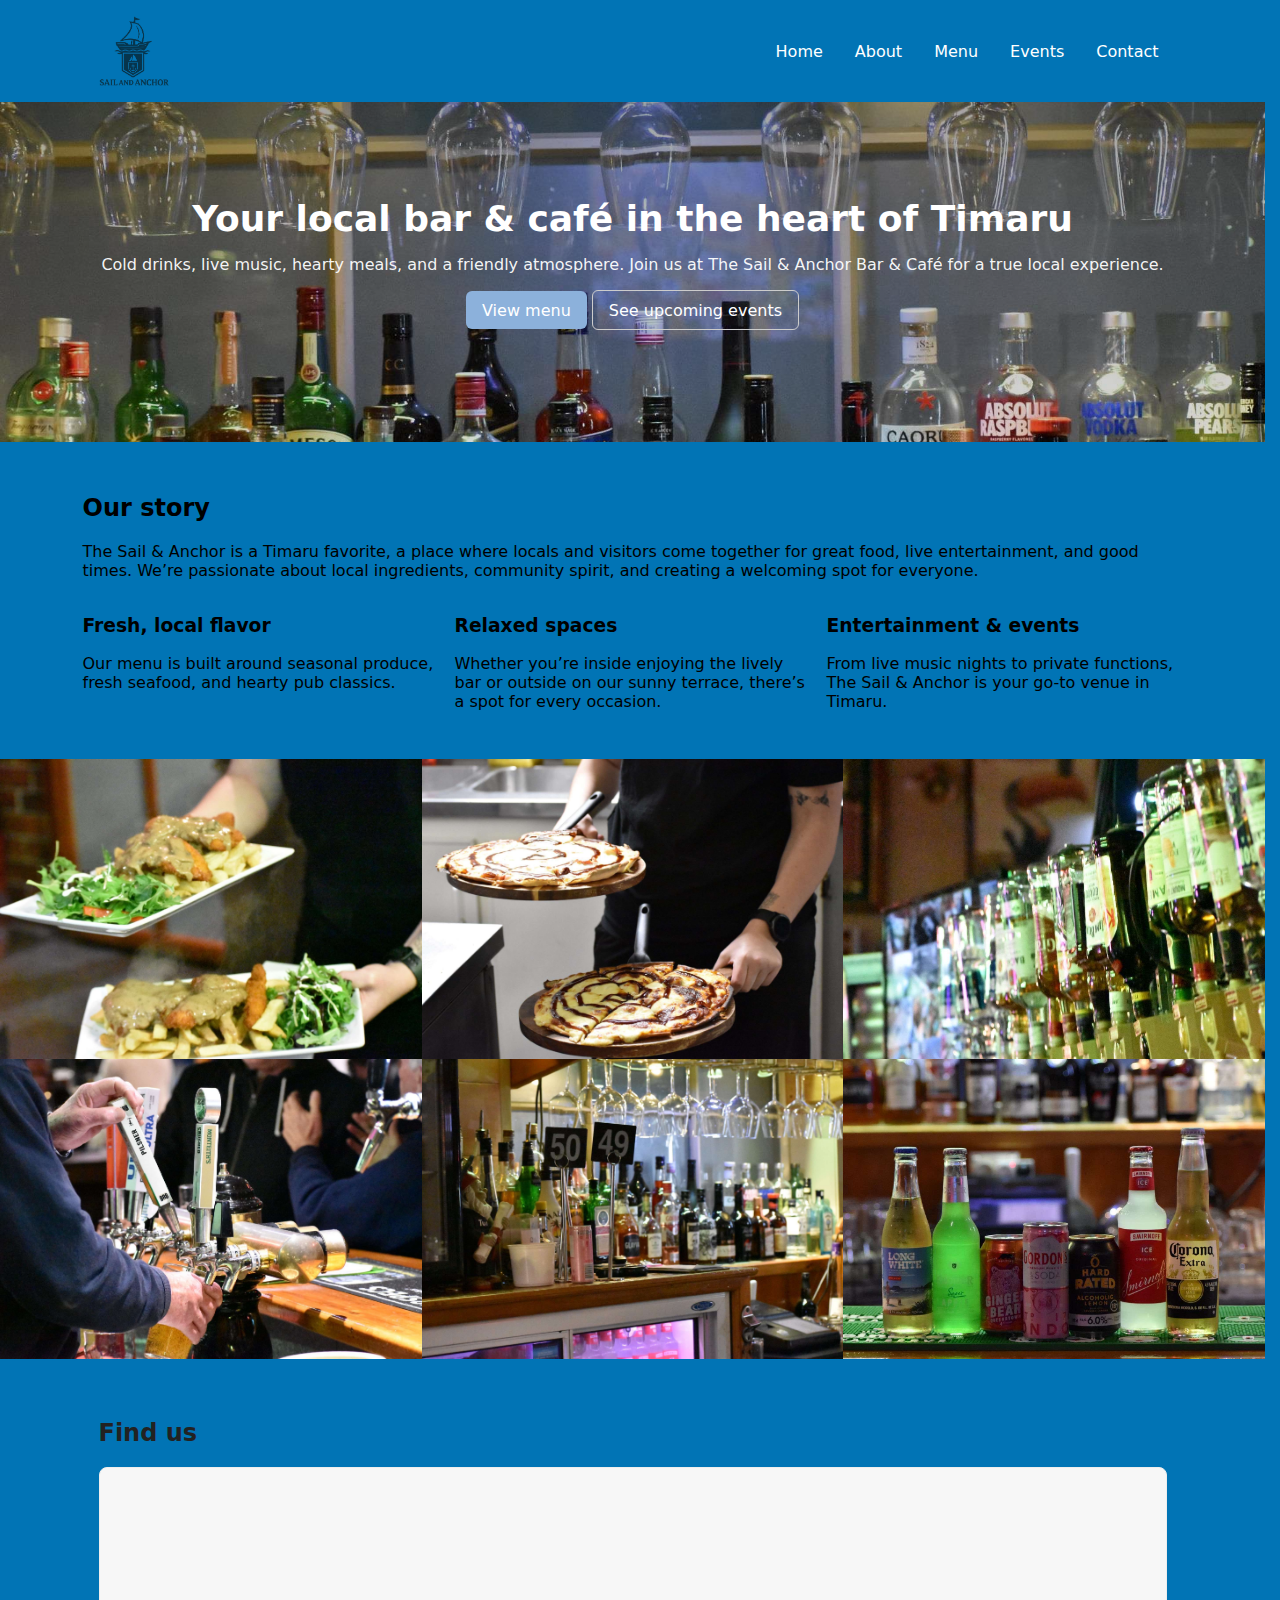
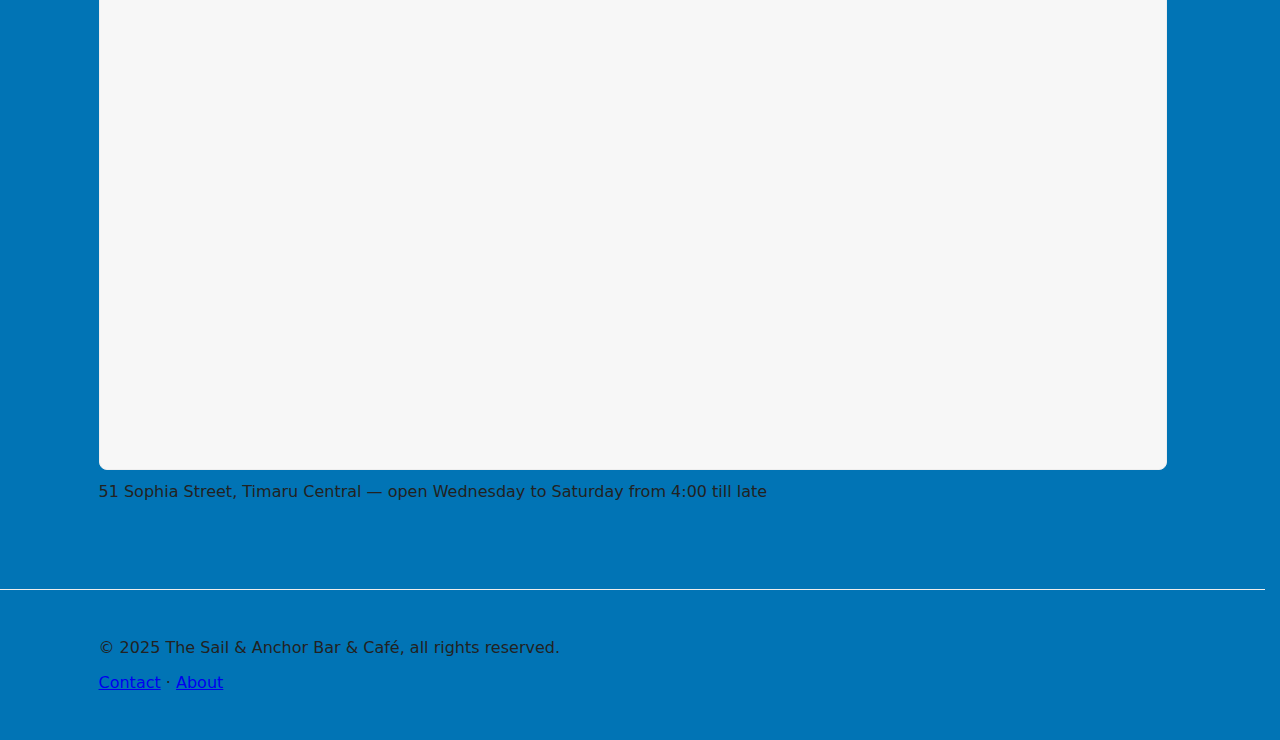
<file: index.html>
<!doctype html>
<html lang="en">
<head>
  <meta charset="utf-8">
  <meta name="viewport" content="width=device-width, initial-scale=1">
  <title>The Sail & Anchor — Home</title>
  <link rel="stylesheet" href="css/main.css">
  <link rel="icon" href="/img/Logo.png">
</head>
<dialog id="lightbox">
  <button id="lightboxClose" aria-label="Close">×</button>
  <img id="lightboxImg" alt="">
</dialog>
<body>
  <header class="site-header">
    <div class="container">
      <a class="brand" href="index.html">
        <img src="img/Logo.png" alt="The Sail & Anchor Logo" height="50">
      </a>
      <button class="menu-toggle" id="menuToggle" aria-label="Open menu" aria-controls="siteNav" aria-expanded="false">☰</button>
      <nav class="site-nav" id="siteNav" aria-label="Primary">
        <a href="/" aria-current="page">Home</a>
        <a href="/about/">About</a>
        <a href="/menu/">Menu</a>
        <a href="/events/">Events</a>
        <a href="/contact/">Contact</a>
      </nav>
    </div>
  </header>

  <main>
    <section class="hero">
      <div class="container">
        <h1>Your local bar & café in the heart of Timaru</h1>
        <p>Cold drinks, live music, hearty meals, and a friendly atmosphere. Join us at The Sail & Anchor Bar & Café for a true local experience.</p>
        <p>
          <a class="btn" href="/menu/">View menu</a>
          <a class="btn outline" href="/events/">See upcoming events</a>
        </p>
      </div>
    </section>

    <section class="container intro">
      <h2>Our story</h2>
      <p>The Sail & Anchor is a Timaru favorite, a place where locals and visitors come together for great food, live entertainment, and good times. We’re passionate about local ingredients, community spirit, and creating a welcoming spot for everyone.</p>

      <div class="grid">
        <article>
          <h3>Fresh, local flavor</h3>
          <p>Our menu is built around seasonal produce, fresh seafood, and hearty pub classics.</p>
        </article>
        <article>
          <h3>Relaxed spaces</h3>
          <p>Whether you’re inside enjoying the lively bar or outside on our sunny terrace, there’s a spot for every occasion.</p>
        </article>
        <article>
          <h3>Entertainment & events</h3>
          <p>From live music nights to private functions, The Sail & Anchor is your go-to venue in Timaru.</p>
        </article>
      </div>
    </section>

    <section class="gallery">
      <ul class="gallery-grid">
        <li><a href="img/IMG_6535.JPG"><img src="img/IMG_6535.JPG" alt="Bar interior" loading="lazy" width="480" height="360"></a></li>
        <li><a href="img/IMG_6538.JPG"><img src="img/IMG_6538.JPG" alt="Tap beers" loading="lazy" width="480" height="360"></a></li>
        <li><a href="img/IMG_6539.JPG"><img src="img/IMG_6539.JPG" alt="Live music" loading="lazy" width="480" height="360"></a></li>
        <li><a href="img/IMG_6540.JPG"><img src="img/IMG_6540.JPG" alt="Food service" loading="lazy" width="480" height="360"></a></li>
        <li><a href="img/IMG_6546.JPG"><img src="img/IMG_6546.JPG" alt="Outdoor seating" loading="lazy" width="480" height="360"></a></li>
        <li><a href="img/IMG_6558.JPG"><img src="img/IMG_6558.JPG" alt="Evening crowd" loading="lazy" width="480" height="360"></a></li>
      </ul>
    </section>

    <section class="map-section">
      <div class="container">
        <h2>Find us</h2>
        <div class="map-wrap">
          <iframe src="https://www.google.com/maps/embed?pb=!1m14!1m8!1m3!1d45613.19919579727!2d171.251188!3d-44.395715!3m2!1i1024!2i768!4f13.1!3m3!1m2!1s0x6d2cc1878324d345%3A0x9652d2dcd5e903f3!2sThe%20Sail%20%26%20Anchor%20Bar%20%26%20Cafe!5e0!3m2!1sen!2snz!4v1755318052785!5m2!1sen!2snz" width="600" height="450" style="border:0;" allowfullscreen="" loading="lazy" referrerpolicy="no-referrer-when-downgrade"></iframe>
        </div>
        <p style="margin-top:.75rem;">51 Sophia Street, Timaru Central — open Wednesday to Saturday from 4:00 till late</p>
      </div>
    </section>
  </main>

  <footer class="site-footer">
    <div class="container">
      <p>&copy; 2025 The Sail & Anchor Bar & Café, all rights reserved.</p>
      <p><a href="/contact/">Contact</a> · <a href="/about/">About</a></p>
    </div>
  </footer>

  <script src="/js/main.js" defer></script>
</body>
</html>
</file>
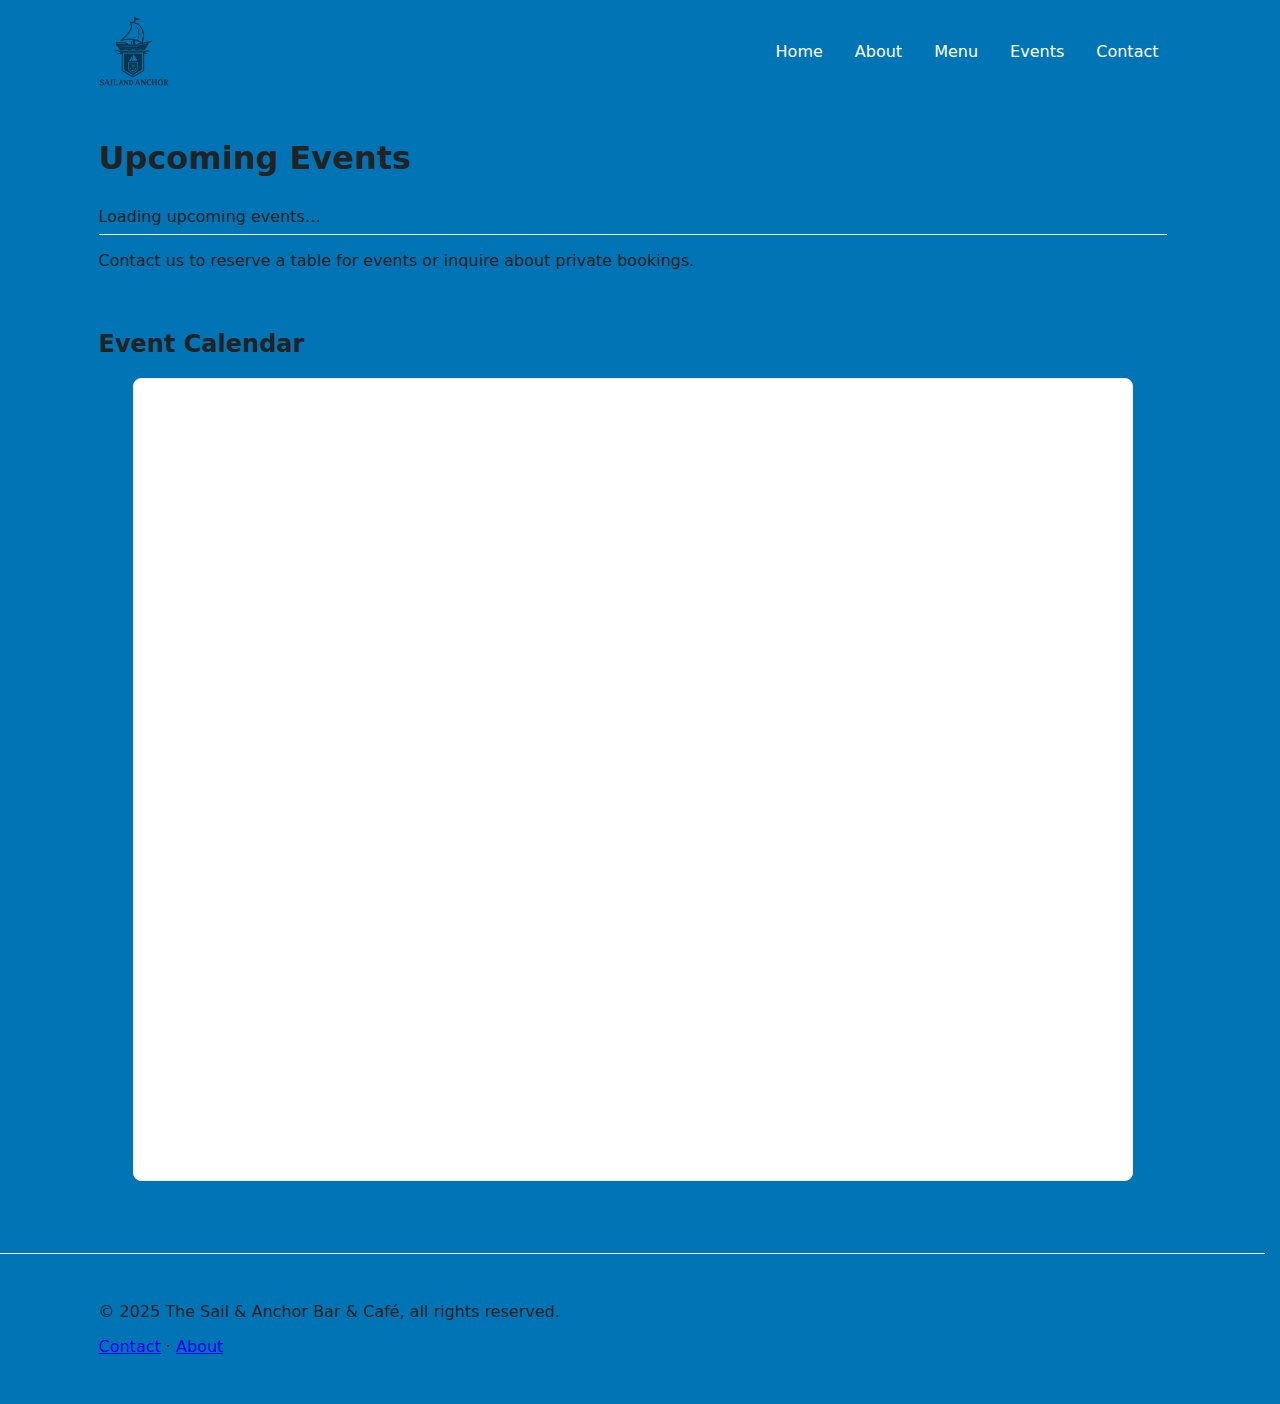
<file: events/index.html>
<!doctype html>
<html lang="en">
<head>
  <meta charset="utf-8">
  <meta name="viewport" content="width=device-width, initial-scale=1">

  <title>Events - Live Music and What’s On at The Sail & Anchor Timaru</title>
  <meta name="description" content="Upcoming events at The Sail & Anchor in Timaru. Live music, DJs, and special nights. Check dates and details.">
  <link rel="canonical" href="https://www.thesailandanchor.co.nz/events/">
  <meta name="robots" content="index, follow">

  <!-- Open Graph -->
  <meta property="og:type" content="website">
  <meta property="og:title" content="Events - Live Music and What’s On at The Sail & Anchor Timaru">
  <meta property="og:description" content="See upcoming gigs, DJs, and special nights at The Sail & Anchor.">
  <meta property="og:url" content="https://www.thesailandanchor.co.nz/events/">
  <meta property="og:image" content="https://www.thesailandanchor.co.nz/img/Logo.png">

  <!-- Twitter Card -->
  <meta name="twitter:card" content="summary_large_image">
  <meta name="twitter:title" content="Events - Live Music and What’s On at The Sail & Anchor Timaru">
  <meta name="twitter:description" content="See upcoming gigs, DJs, and special nights at The Sail & Anchor.">
  <meta name="twitter:image" content="https://www.thesailandanchor.co.nz/img/Logo.png">

  <link rel="icon" href="/img/Logo.png">
  <link rel="stylesheet" href="/css/main.css">

  <!-- Structured data -->
  <script type="application/ld+json">
  {
    "@context": "https://schema.org",
    "@type": "CollectionPage",
    "name": "Events at The Sail & Anchor",
    "url": "https://www.thesailandanchor.co.nz/events/"
  }
  </script>
</head>

<body>
  <header class="site-header">
    <div class="container">
      <a class="brand" href="/">
        <img src="/img/Logo.png" alt="The Sail & Anchor Logo" height="50">
      </a>
      <button class="menu-toggle" id="menuToggle" aria-label="Open menu">☰</button>
      <nav class="site-nav" id="siteNav" aria-label="Primary">
        <a href="/">Home</a>
        <a href="/about/">About</a>
        <a href="/menu/">Menu</a>
        <a href="/events/" aria-current="page">Events</a>
        <a href="/contact/">Contact</a>
      </nav>
    </div>
  </header>

  <main class="container">
    <h1>Upcoming Events</h1>
    <!-- upcoming events will be filled by JS when a Google Calendar API key is configured -->
    <ul class="events-list" id="upcomingEvents">
      <li>Loading upcoming events…</li>
    </ul>

    <p>Contact us to reserve a table for events or inquire about private bookings.</p>

    <section class="calendar-section">
      <h2>Event Calendar</h2>
      <div class="calendar-wrap">
        <iframe src="https://calendar.google.com/calendar/embed?src=960286c928cc783c318a1a0fedd0966b169deee8e58888833948307445080e8a%40group.calendar.google.com&ctz=Pacific%2FAuckland" style="border: 0" frameborder="0" scrolling="no" aria-label="Events calendar"></iframe>
      </div>
    </section>
  </main>

  <footer class="site-footer">
    <div class="container">
      <p>&copy; 2025 The Sail & Anchor Bar & Café, all rights reserved.</p>
      <p><a href="/contact/">Contact</a> · <a href="/about/">About</a></p>
    </div>
  </footer>

  <script src="/js/main.js" defer></script>
</body>
</html>
</file>
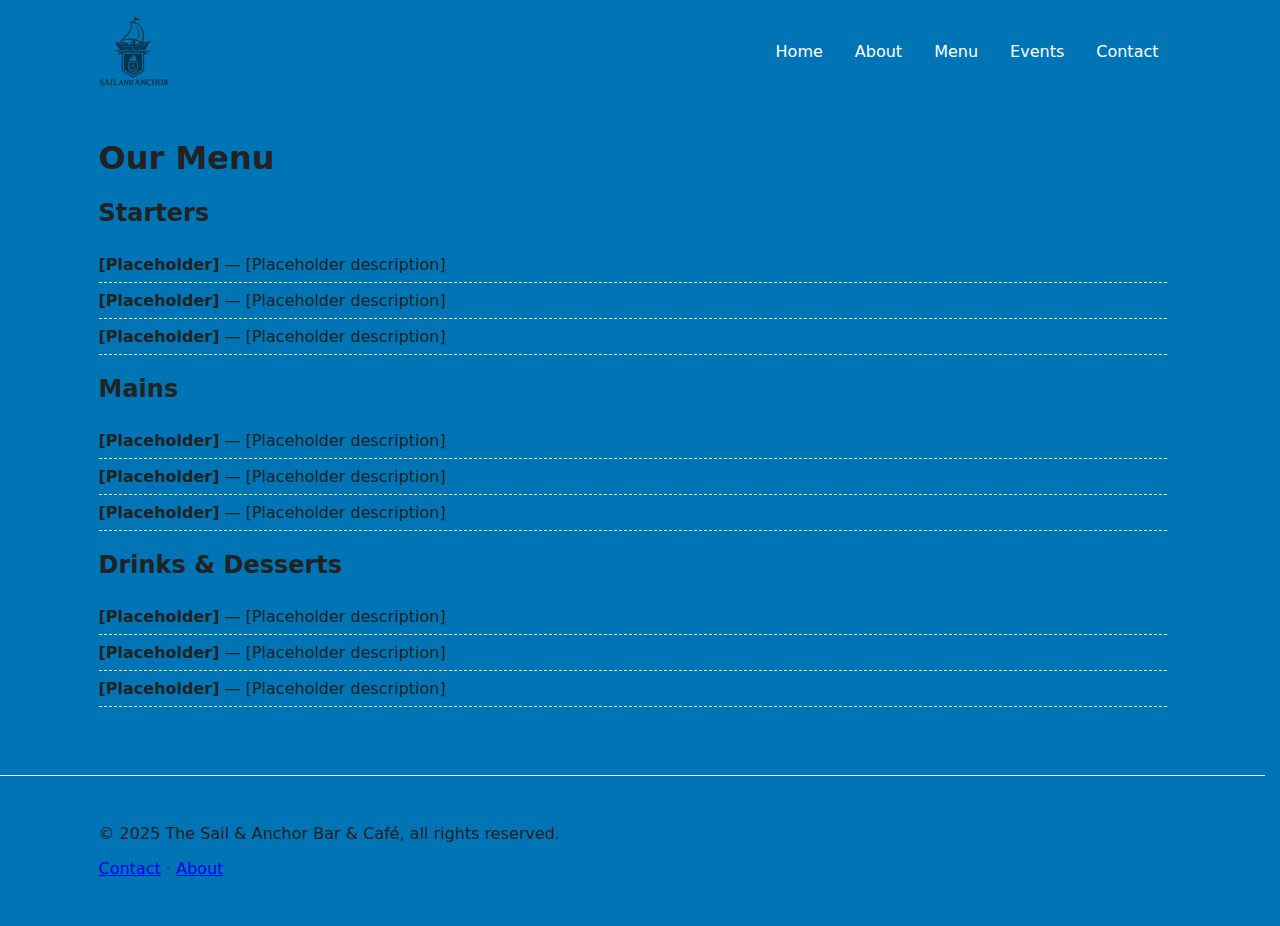
<file: menu/index.html>
<!doctype html>
<html lang="en">
<head>
  <meta charset="utf-8">
  <meta name="viewport" content="width=device-width, initial-scale=1">
  <title>The Sail — Menu</title>
  <link rel="stylesheet" href="/css/main.css">
  <link rel="icon" href="/img/Logo.png">
</head>
<body>
  <header class="site-header">
    <div class="container">
      <a class="brand" href="/">
        <img src="/img/Logo.png" alt="The Sail & Anchor Logo" height="50">
      </a>
      <button class="menu-toggle" id="menuToggle" aria-label="Open menu">☰</button>
      <nav class="site-nav" id="siteNav" aria-label="Primary">
        <a href="/">Home</a>
        <a href="/about/">About</a>
        <a href="/menu/" aria-current="page">Menu</a>
        <a href="/events/">Events</a>
        <a href="/contact/">Contact</a>
      </nav>
    </div>
  </header>

  <main class="container">
    <h1>Our Menu</h1>

    <section class="menu-section">
      <h2>Starters</h2>
      <ul class="menu-list">
        <li><strong>[Placeholder]</strong> — [Placeholder description]</li>
        <li><strong>[Placeholder]</strong> — [Placeholder description]</li>
        <li><strong>[Placeholder]</strong> — [Placeholder description]</li>
      </ul>
    </section>

    <section class="menu-section">
      <h2>Mains</h2>
      <ul class="menu-list">
        <li><strong>[Placeholder]</strong> — [Placeholder description]</li>
        <li><strong>[Placeholder]</strong> — [Placeholder description]</li>
        <li><strong>[Placeholder]</strong> — [Placeholder description]</li>
      </ul>
    </section>

    <section class="menu-section">
      <h2>Drinks & Desserts</h2>
      <ul class="menu-list">
        <li><strong>[Placeholder]</strong> — [Placeholder description]</li>
        <li><strong>[Placeholder]</strong> — [Placeholder description]</li>
        <li><strong>[Placeholder]</strong> — [Placeholder description]</li>
      </ul>
    </section>
  </main>

  <footer class="site-footer">
    <div class="container">
      <p>&copy; 2025 The Sail & Anchor Bar & Café, all rights reserved.</p>
      <p><a href="/contact/">Contact</a> · <a href="/about/">About</a></p>
    </div>
  </footer>

  <script src="/js/main.js" defer></script>
</body>
</html>
</file>
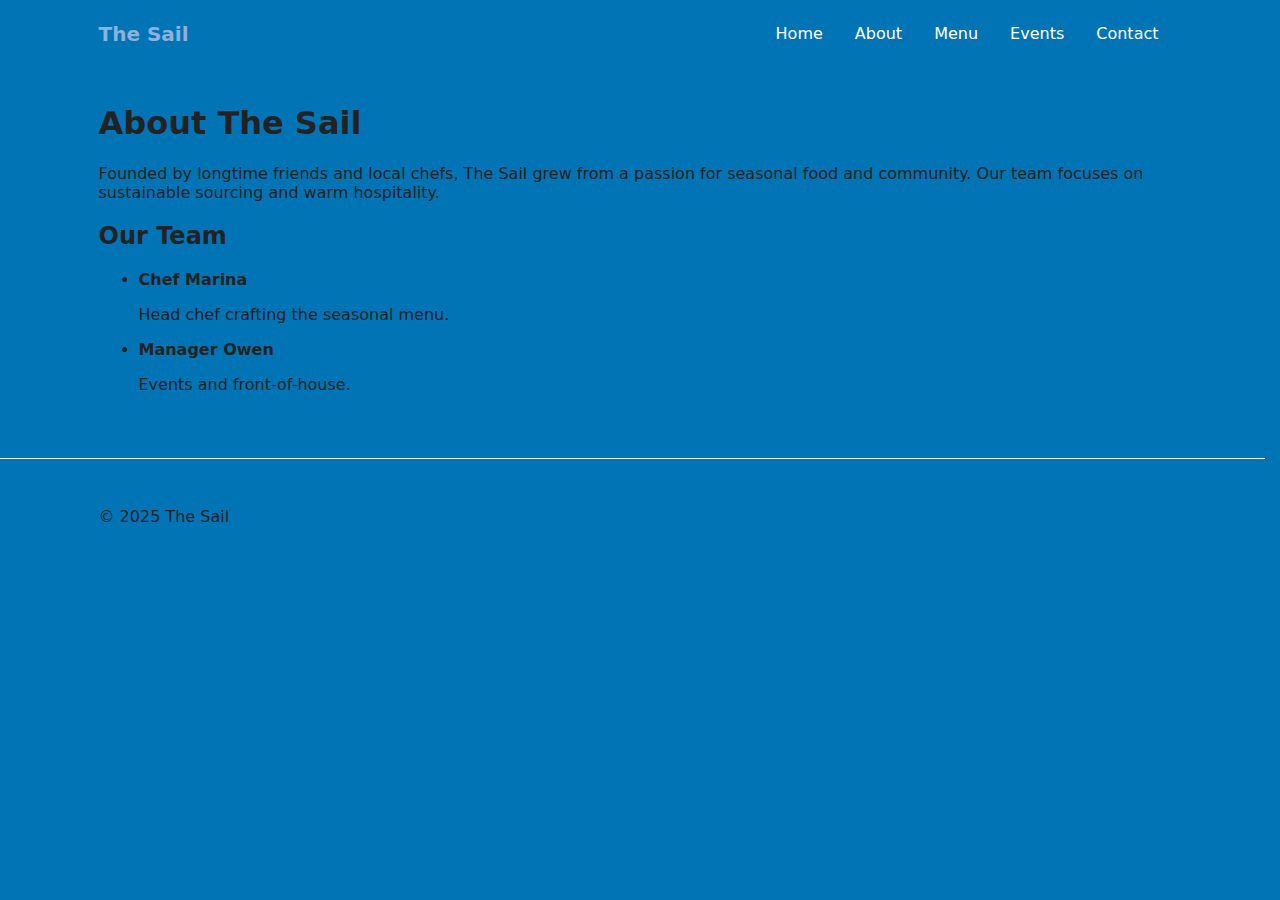
<file: about.html>
<!doctype html>
<html lang="en">
<head>
  <meta charset="utf-8">
  <meta name="viewport" content="width=device-width, initial-scale=1">
  <title>The Sail — About</title>
  <link rel="stylesheet" href="css/main.css">
</head>
<body>
  <header class="site-header">
    <div class="container">
      <a class="brand" href="index.html">The Sail</a>
      <button class="menu-toggle" id="menuToggle" aria-label="Open menu">☰</button>
      <nav class="site-nav" id="siteNav" aria-label="Primary">
        <a href="index.html" aria-current="page">Home</a>
        <a href="about.html">About</a>
        <a href="menu.html">Menu</a>
        <a href="events.html">Events</a>
        <a href="contact.html">Contact</a>
      </nav>
    </div>
  </header>

  <main class="container">
    <h1>About The Sail</h1>
    <p>Founded by longtime friends and local chefs, The Sail grew from a passion for seasonal food and community. Our team focuses on sustainable sourcing and warm hospitality.</p>

    <h2>Our Team</h2>
    <ul class="team">
      <li>
        <strong>Chef Marina</strong>
        <p>Head chef crafting the seasonal menu.</p>
      </li>
      <li>
        <strong>Manager Owen</strong>
        <p>Events and front-of-house.</p>
      </li>
    </ul>
  </main>

  <footer class="site-footer">
    <div class="container">
      <p>&copy; 2025 The Sail</p>
    </div>
  </footer>

  <script src="js/main.js" defer></script>
</body>
</html>
</file>
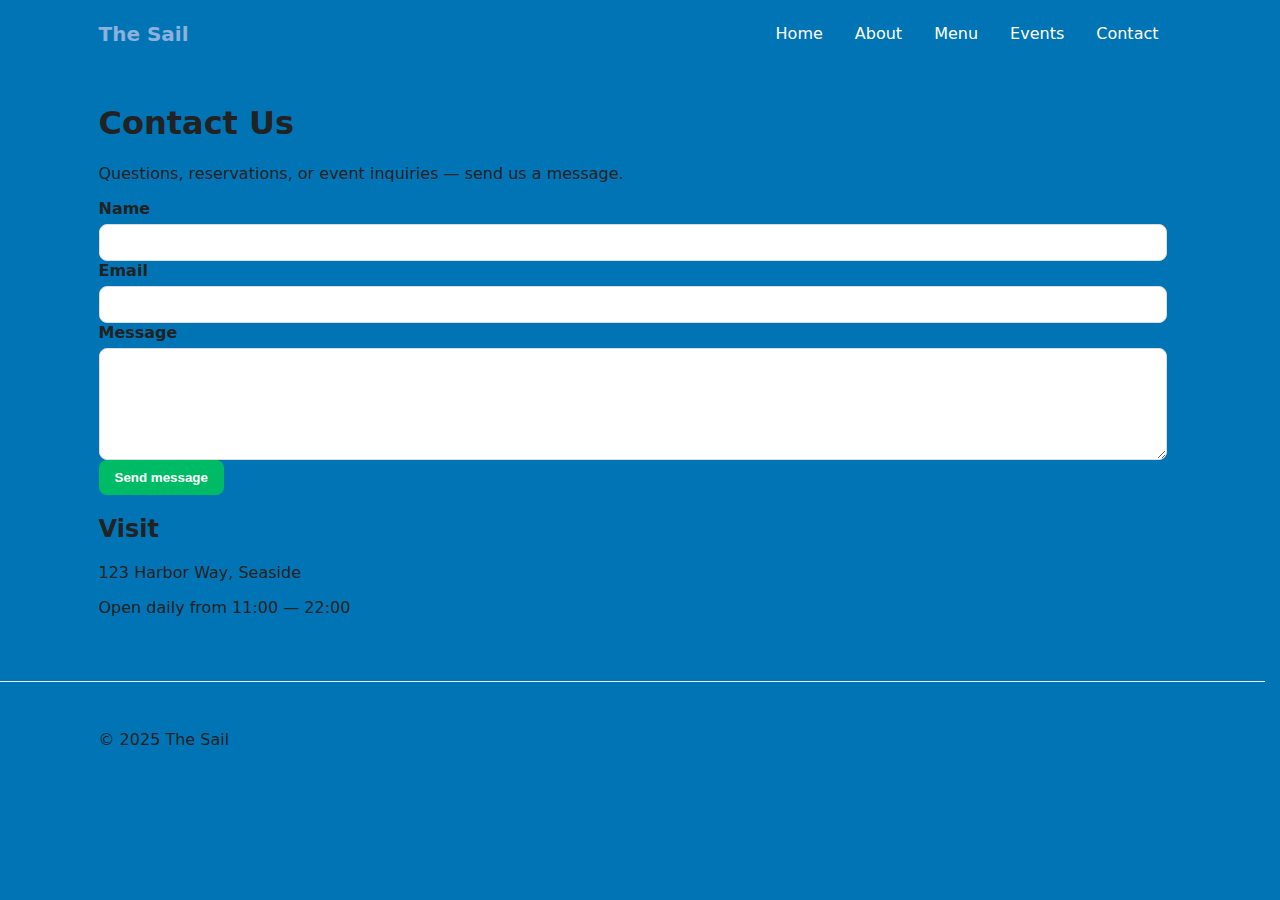
<file: contact.html>
<!doctype html>
<html lang="en">
<head>
  <meta charset="utf-8">
  <meta name="viewport" content="width=device-width, initial-scale=1">
  <title>The Sail — Contact</title>
  <link rel="stylesheet" href="css/main.css">
</head>
<body>
  <header class="site-header">
    <div class="container">
      <a class="brand" href="index.html">The Sail</a>
      <button class="menu-toggle" id="menuToggle" aria-label="Open menu">☰</button>
      <nav class="site-nav" id="siteNav" aria-label="Primary">
        <a href="index.html" aria-current="page">Home</a>
        <a href="about.html">About</a>
        <a href="menu.html">Menu</a>
        <a href="events.html">Events</a>
        <a href="contact.html">Contact</a>
      </nav>
    </div>
  </header>

  <main class="container">
    <h1>Contact Us</h1>
    <p>Questions, reservations, or event inquiries — send us a message.</p>

    <form id="contactForm" class="contact-form">
      <label>Name
        <input type="text" name="name" required>
      </label>
      <label>Email
        <input type="email" name="email" required>
      </label>
      <label>Message
        <textarea name="message" rows="6" required></textarea>
      </label>
      <button type="submit" class="btn">Send message</button>
    </form>

    <section class="contact-info">
      <h2>Visit</h2>
      <p>123 Harbor Way, Seaside</p>
      <p>Open daily from 11:00 — 22:00</p>
    </section>
  </main>

  <footer class="site-footer">
    <div class="container">
      <p>&copy; 2025 The Sail</p>
    </div>
  </footer>

  <script src="js/main.js" defer></script>
</body>
</html>
</file>
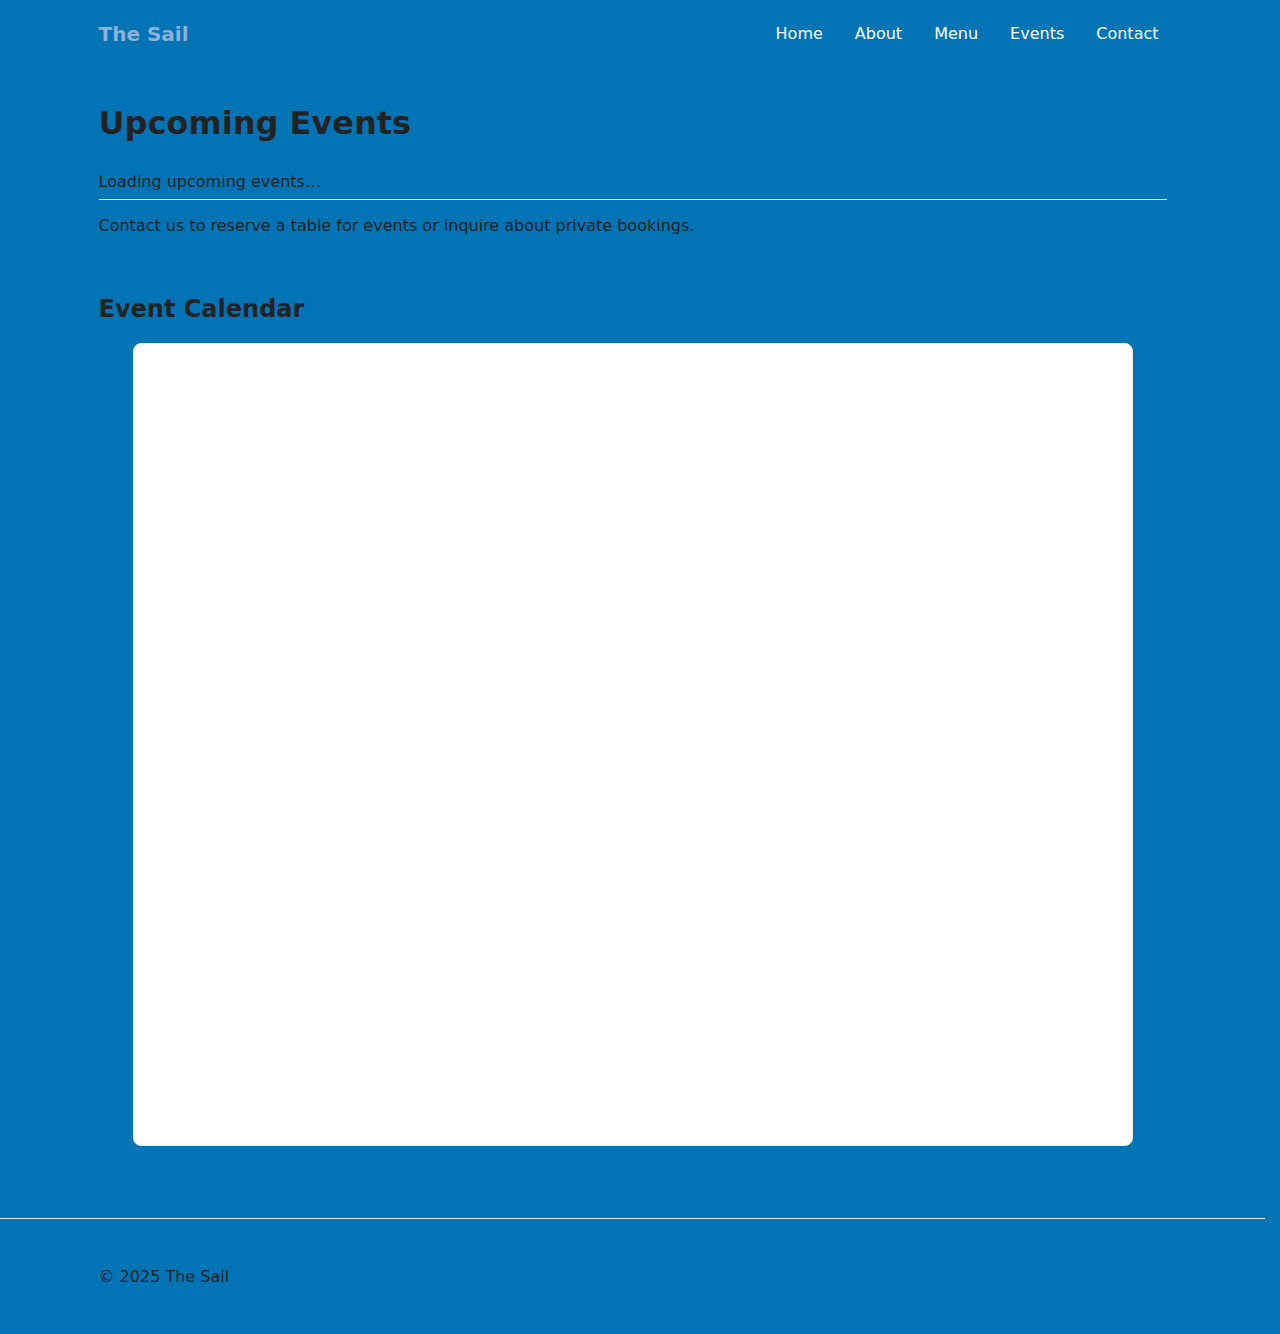
<file: events.html>
<!doctype html>
<html lang="en">
<head>
  <meta charset="utf-8">
  <meta name="viewport" content="width=device-width, initial-scale=1">
  <title>The Sail — Events</title>
  <link rel="stylesheet" href="css/main.css">
</head>
<body>
  <header class="site-header">
    <div class="container">
      <a class="brand" href="index.html">The Sail</a>
      <button class="menu-toggle" id="menuToggle" aria-label="Open menu">☰</button>
      <nav class="site-nav" id="siteNav" aria-label="Primary">
        <a href="index.html" aria-current="page">Home</a>
        <a href="about.html">About</a>
        <a href="menu.html">Menu</a>
        <a href="events.html">Events</a>
        <a href="contact.html">Contact</a>
      </nav>
    </div>
  </header>

  <main class="container">
    <h1>Upcoming Events</h1>
    <!-- upcoming events will be filled by JS when a Google Calendar API key is configured -->
    <ul class="events-list" id="upcomingEvents">
      <li>Loading upcoming events…</li>
    </ul>

    <p>Contact us to reserve a table for events or inquire about private bookings.</p>

    <section class="calendar-section">
      <h2>Event Calendar</h2>
      <div class="calendar-wrap">
        <iframe src="https://calendar.google.com/calendar/embed?src=960286c928cc783c318a1a0fedd0966b169deee8e58888833948307445080e8a%40group.calendar.google.com&ctz=Pacific%2FAuckland" style="border: 0" frameborder="0" scrolling="no" aria-label="Events calendar"></iframe>
      </div>
    </section>
  </main>

  <footer class="site-footer">
    <div class="container">
      <p>&copy; 2025 The Sail</p>
    </div>
  </footer>

  <script src="js/main.js" defer></script>
</body>
</html>
</file>
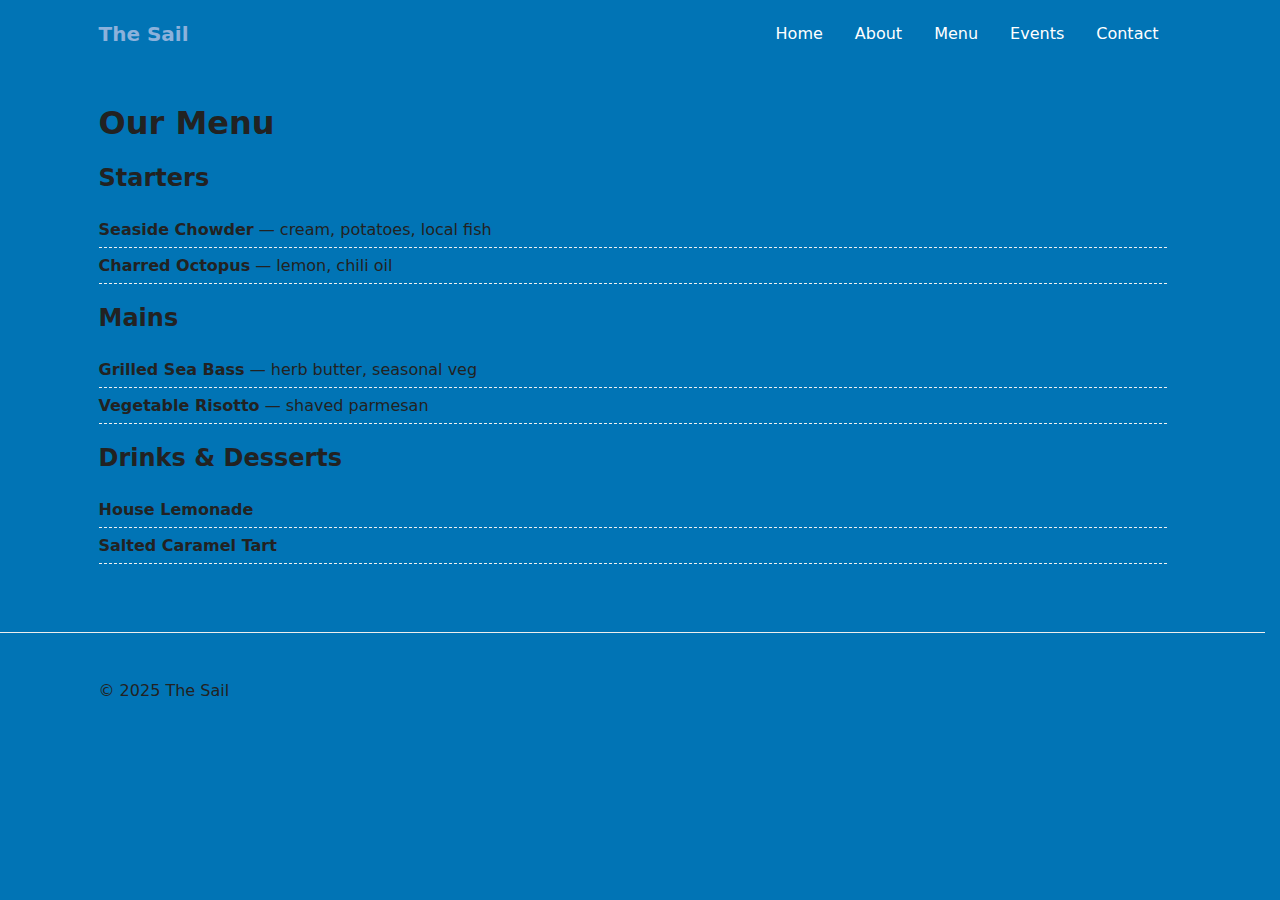
<file: menu.html>
<!doctype html>
<html lang="en">
<head>
  <meta charset="utf-8">
  <meta name="viewport" content="width=device-width, initial-scale=1">
  <title>The Sail — Menu</title>
  <link rel="stylesheet" href="css/main.css">
</head>
<body>
  <header class="site-header">
    <div class="container">
      <a class="brand" href="index.html">The Sail</a>
      <button class="menu-toggle" id="menuToggle" aria-label="Open menu">☰</button>
      <nav class="site-nav" id="siteNav" aria-label="Primary">
        <a href="index.html" aria-current="page">Home</a>
        <a href="about.html">About</a>
        <a href="menu.html">Menu</a>
        <a href="events.html">Events</a>
        <a href="contact.html">Contact</a>
      </nav>
    </div>
  </header>

  <main class="container">
    <h1>Our Menu</h1>

    <section class="menu-section">
      <h2>Starters</h2>
      <ul class="menu-list">
        <li><strong>Seaside Chowder</strong> — cream, potatoes, local fish</li>
        <li><strong>Charred Octopus</strong> — lemon, chili oil</li>
      </ul>
    </section>

    <section class="menu-section">
      <h2>Mains</h2>
      <ul class="menu-list">
        <li><strong>Grilled Sea Bass</strong> — herb butter, seasonal veg</li>
        <li><strong>Vegetable Risotto</strong> — shaved parmesan</li>
      </ul>
    </section>

    <section class="menu-section">
      <h2>Drinks & Desserts</h2>
      <ul class="menu-list">
        <li><strong>House Lemonade</strong></li>
        <li><strong>Salted Caramel Tart</strong></li>
      </ul>
    </section>
  </main>

  <footer class="site-footer">
    <div class="container">
      <p>&copy; 2025 The Sail</p>
    </div>
  </footer>

  <script src="js/main.js" defer></script>
</body>
</html>
</file>
<file: css/main.css>
/* 
=========================================
Main CSS for The Sail
========================================= 
*/

/* Theme variables */


:root {
  --brand: rgb(140, 177, 219);
  --bg: #0174b5;
  --muted: #666;
  --container: 1100px;
}

/* Base and layout stability */
* { box-sizing: border-box; }
html, body { height: 100%; margin: 0; }
html { scrollbar-gutter: stable; }       /* prevents side-to-side shift when scrollbar appears */
/* Fallback if you want, comment out the line above and use this instead:
   html { overflow-y: scroll; } */

body {
  font-family: Inter, system-ui, -apple-system, "Segoe UI", Roboto, "Helvetica Neue", Arial;
  color: #222;
  background: var(--bg);
}

/* Links */
.brand img {
  display: block;
  height: 70px; /* match your chosen size */
}

/* Container */
.container {
  max-width: var(--container);
  margin: 0 auto;
  padding: 1rem;
}

/* Header and nav */
.site-header {
  position: relative;
  z-index: 1000;
}

.site-header .container {
  display: flex;
  align-items: center;
  justify-content: space-between; /* keeps brand left, nav right on every page */
  gap: 1rem;
}

.brand {
  font-weight: 700;
  color: var(--brand);
  text-decoration: none;
  font-size: 1.25rem;
}

.site-nav {
  margin-left: auto;
  display: flex;
  gap: 1rem;
}

.site-nav a {
  text-decoration: none;
  color: white;
  padding: .5rem;
}

/* Menu toggle, hidden on desktop */
.menu-toggle {
  display: none;
  background: none;
  border: 0;
  font-size: 1.25rem;
  cursor: pointer;
}

.site-nav.show { z-index: 1050; }

/* Hero */
.hero {
  position: relative;
  display: flex;
  align-items: center;
  padding: 5rem 0;
  text-align: center;
  color: #fff;
  background-image: url("../img/Background_image.JPG");
  background-size: cover;
  background-position: center center;
  background-repeat: no-repeat;
}

.hero::before {
  content: "";
  position: absolute;
  inset: 0;
  background: linear-gradient(rgba(0,0,0,0.35), rgba(0,0,0,0.15));
  z-index: 1;
}

.hero .container { position: relative; z-index: 2; }
.hero h1 { margin: 0; font-size: 2.25rem; }
.hero p { color: rgba(255,255,255,0.95); }

.two-column {
  display: grid;
  grid-template-columns: 1fr 1fr;
  gap: 2rem;
  margin-top: 2rem;
}

.two-column h2 {
  margin-top: 0;
}
.intro h2{
  color: black;
}

.intro p{
  color: black;
}

/* Responsive stack on small screens */
@media (max-width: 768px) {
  .two-column {
    grid-template-columns: 1fr;
  }
}


/* Buttons */
.btn {
  display: inline-block;
  background: var(--brand);
  color: rgb(255, 255, 255);
  border: 0;
  padding: .6rem 1rem;
  border-radius: 6px;
  text-decoration: none;
}

.btn.outline {
  background: transparent;
  border: 1px solid #ccc;
}

/* Sections */
.intro { 
  padding: 2rem 0; 
  color: white;
}

.grid {
  display: grid;
  grid-template-columns: repeat(auto-fit, minmax(220px, 1fr));
  gap: 1rem;
  color: black;
}

.site-footer {
  padding: 1rem 0;
  border-top: 1px solid #eee;
  margin-top: 2rem;
}

/* Menu page */
.menu-section { margin: 1.25rem 0; }

.menu-list {
  list-style: none;
  padding: 0;
  margin: 0;
}

.menu-list li {
  padding: .5rem 0;
  border-bottom: 1px dashed #f0f0f0;
}

/* Contact page */
.contact-form form { max-width: 520px; display: grid; gap: 12px }
.contact-form label { display: grid; gap: 6px; font-weight: 600 }
.contact-form input, .contact-form textarea {
  width: 100%; padding: 10px; border: 1px solid #ddd; border-radius: 8px
}
.contact-form button {
  padding: 10px 16px; border: 0; border-radius: 8px; background:#0b6; color:#fff; font-weight:700; cursor:pointer
}
.contact-form #status { margin-top: 6px; min-height: 1.2em }
.hp { position: absolute; left: -5000px; visibility: hidden }


/* Events page */
.events-list { list-style: none; padding: 0; }
.events-list li { padding: .5rem 0; border-bottom: 1px solid #f3f3f3; }

/* Map embed */
.map-section { padding: 1.5rem 0; }

.map-wrap {
  position: relative;
  width: 100%;
  height: 0;
  padding-bottom: 56.25%;           /* 16:9 */
  border: 1px solid #eee;
  border-radius: 8px;
  overflow: hidden;
  background: #f7f7f7;
}

.map-wrap iframe {
  position: absolute;
  top: 0; left: 0;
  width: 100%; height: 100%;
  border: 0;
  display: block;
}

/* Calendar embed */
.calendar-section { padding: 1.5rem 0; }

.calendar-wrap {
  position: relative;
  width: 100%;
  height: 0;
  padding-bottom: 75%;               /* taller for calendar view */
  max-width: 1000px;
  margin: 0 auto;
  border: 1px solid #eee;
  border-radius: 8px;
  overflow: hidden;
  background: #fff;
}

.calendar-wrap iframe {
  position: absolute;
  top: 0; left: 0;
  width: 100%; height: 100%;
  border: 0;
  display: block;
}

/* Gallery */
/* Full-width Gallery */
.gallery {
  margin: 0;
  padding: 0;
}

/* Keep this part */
.gallery-grid {
  list-style: none;
  margin: 0;
  padding: 0;
  display: grid;
  grid-template-columns: repeat(3, 1fr); /* 2 across */
  gap: 0; /* no gaps between images */
}
.gallery-grid li { overflow: hidden; }
.gallery-grid img {
  width: 100%;
  height: 300px;
  object-fit: cover;
  display: block;
}

/* Lightbox */
#lightbox {
  border: none;
  padding: 0;
  width: min(92vw, 1000px);
  background: transparent;
}
#lightbox::backdrop { background: rgba(0,0,0,.7); }
#lightbox img {
  width: 100%;
  height: auto;
  display: block;
  border-radius: 10px;
}
#lightboxClose {
  position: absolute;
  right: 8px;
  top: 8px;
  z-index: 2;
  border: 0;
  background: rgba(255,255,255,.9);
  font-size: 1.25rem;
  line-height: 1;
  width: 32px;
  height: 32px;
  border-radius: 50%;
  cursor: pointer;
}


/* Mobile nav polish */
@media (max-width: 768px) {
  /* Menu panel */
  .site-nav {
    position: absolute;
    right: 1rem;
    top: 60px;
    background: #ffffff;
    flex-direction: column;
    padding: .75rem;
    border: 1px solid #eaeaea;
    border-radius: 10px;
    box-shadow: 0 12px 30px rgba(0,0,0,.12), 0 2px 8px rgba(0,0,0,.08);

    opacity: 0;
    transform: translateY(-10px);
    pointer-events: none;
    display: flex;
    gap: .25rem;
    transition: opacity .25s ease, transform .25s ease;
  }
  .site-nav.show {
    opacity: 1;
    transform: translateY(0);
    pointer-events: auto;
  }

  /* Links, bigger tap targets */
  .site-nav a {
    color: #0f172a;
    padding: .8rem 1rem;
    border-radius: 8px;
    text-decoration: none;
    line-height: 1.2;
  }
  .site-nav a:hover,
  .site-nav a:focus {
    background: #f6f8fb;
    outline: none;
  }
  .site-nav a + a {
    border-top: 1px solid #f1f3f5;
  }

  /* Backdrop when menu is open */
  .site-header::before {
    content: "";
    position: fixed;
    inset: 0;
    background: rgba(15, 23, 42, .25);
    opacity: 0;
    pointer-events: none;
    transition: opacity .2s ease;
  }
  .site-header.menu-open::before {
    opacity: 1;
    pointer-events: auto;
  }

  /* Nicer hamburger */
  #menuToggle {
    width: 40px;
    height: 40px;
    display: grid;
    place-items: center;
    border-radius: 8px;
    border: 1px solid rgba(255,255,255,.2);
    background: rgba(255,255,255,.12);
    color: #fff;
    backdrop-filter: blur(6px);
  }
  #menuToggle:focus { outline: 2px solid #94a3b8; outline-offset: 2px; }

  /* Turn the "☰" into an X using font-size swap */
  #menuToggle[data-open="true"] { color: #0f172a; background: #ffffff; border-color: #eaeaea; }
}

/* Subtle desktop tweak so links feel clickable */
@media (min-width: 769px) {
  .site-nav a { border-radius: 8px; }
  .site-nav a:hover, .site-nav a:focus { background: rgba(255,255,255,.12); }
}

/* Responsive tweaks */
@media (max-width: 900px)  { .calendar-wrap { padding-bottom: 66%; } }
@media (max-width: 480px)  { .calendar-wrap { padding-bottom: 80%; } }

@media (max-width: 768px) {
  .container {
                max-width: 410px;
                margin: 0 auto;
                padding: 1rem;
              }
  .menu-toggle { display: block; margin-left: auto; }

  .gallery-grid {
    grid-template-columns: repeat(3, 1fr); /* still 2 across */
  }


  .gallery-grid img {
    transform: scale(1);       /* shrink slightly */
    transition: transform 0.3s;  /* smooth resize */
  }
  .site-nav {
    position: absolute;
    right: 1rem;          /* matches .container side padding */
    top: 60px;
    background: #fff;
    flex-direction: column;
    padding: 1rem;
    border: 1px solid #eee;

    /* animation friendly defaults */
    opacity: 0;
    transform: translateY(-10px);
    pointer-events: none;

    /* keep it laid out so it can animate */
    display: flex;
    gap: .5rem;

    transition: opacity .25s ease, transform .25s ease;
  }

  .site-nav.show {
    opacity: 1;
    transform: translateY(0);
    pointer-events: auto;
  }

  .site-nav a { color: #1e293b; }
  .hero { padding: 3rem 0; }
  .hero h1 { font-size: 1.5rem; }
}

/* Motion preference */
@media (prefers-reduced-motion: reduce) { .site-nav { transition: none; } }

/* Media defaults */
img { max-width: 100%; height: auto; display: block; }

/* Footer social links */
.social-links { display: inline-flex; gap: .5rem; align-items: center; }
.social-links a { display: inline-flex; gap: .5rem; align-items: center; color: inherit; text-decoration: none; }
.social-links a:hover, .social-links a:focus { text-decoration: underline; }
.social-links svg { width: 20px; height: 20px; display: inline-block; vertical-align: middle; fill: currentColor; }
.sr-only { position: absolute; width: 1px; height: 1px; padding: 0; margin: -1px; overflow: hidden; clip: rect(0,0,0,0); white-space: nowrap; border: 0; }
/* prefer file icons when available */
.social-links img.social-icon { width: 20px; height: 20px; display: inline-block; vertical-align: middle; }
</file>
